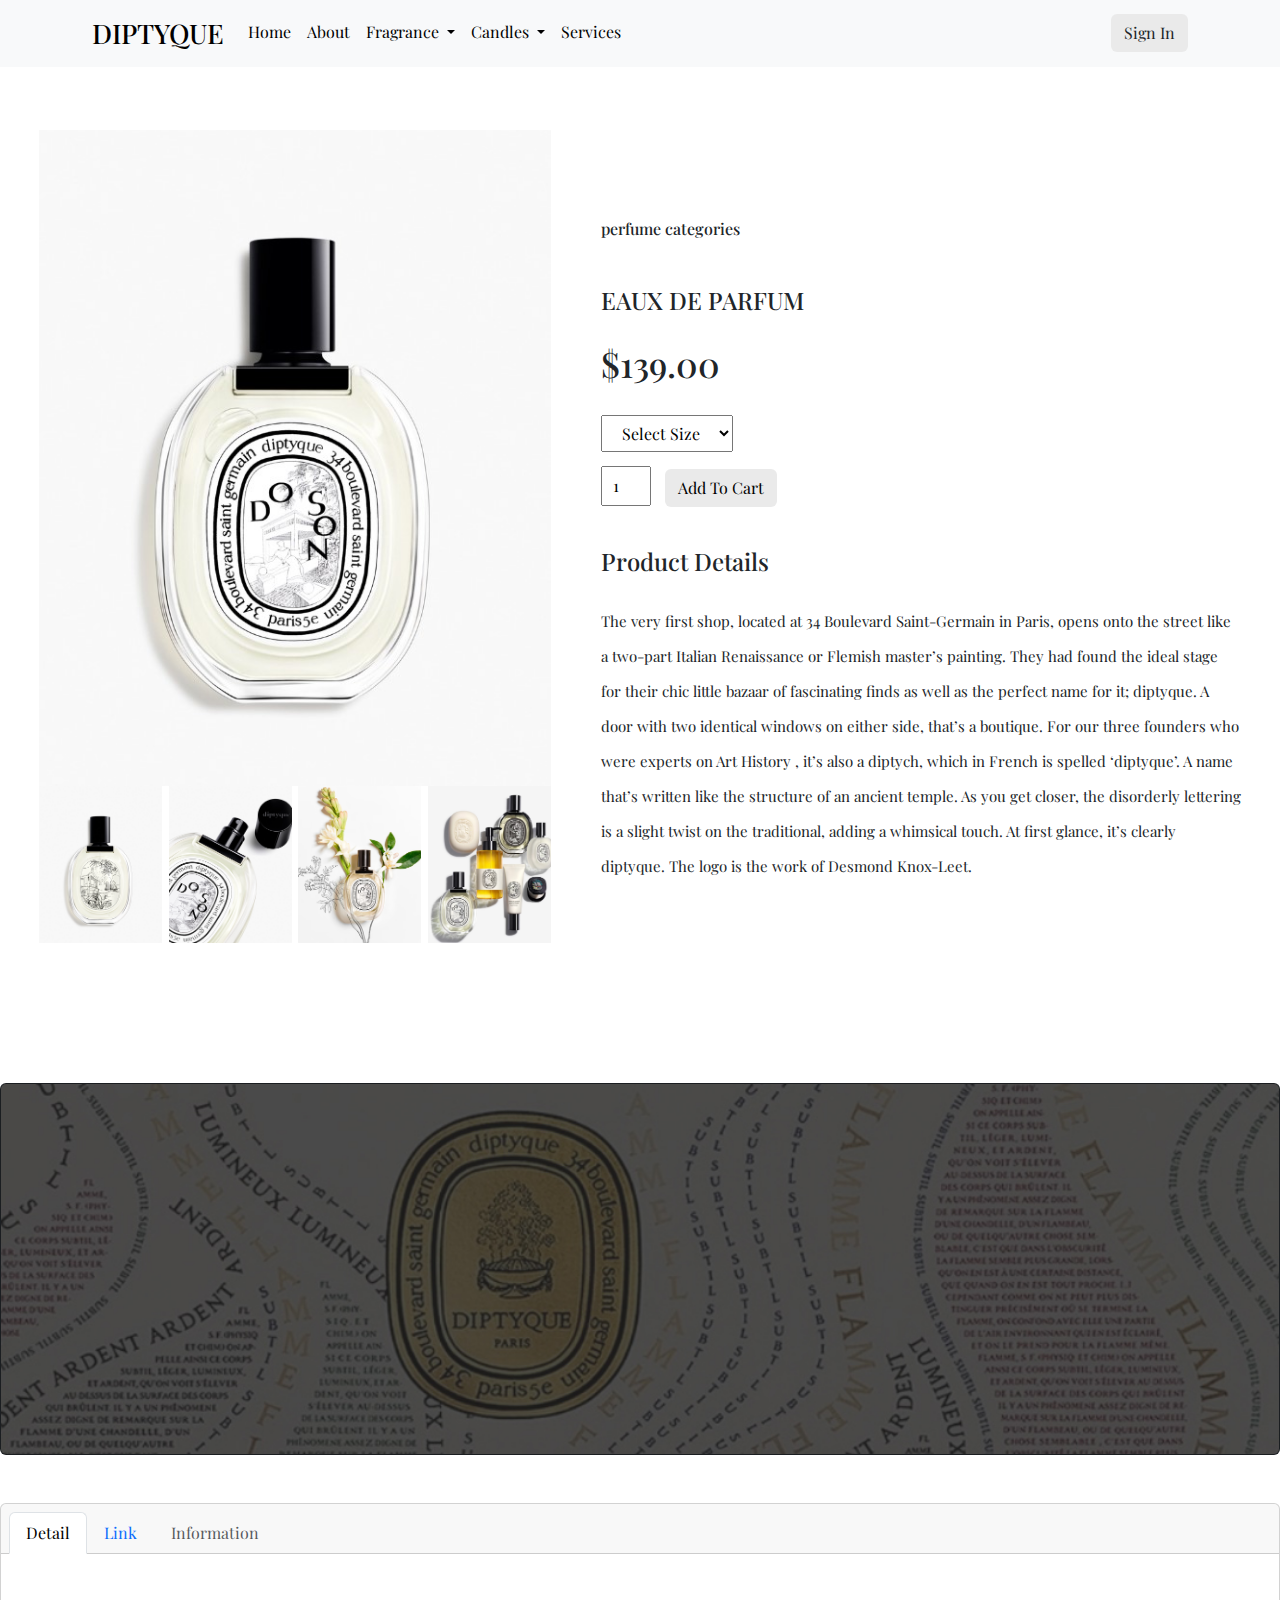
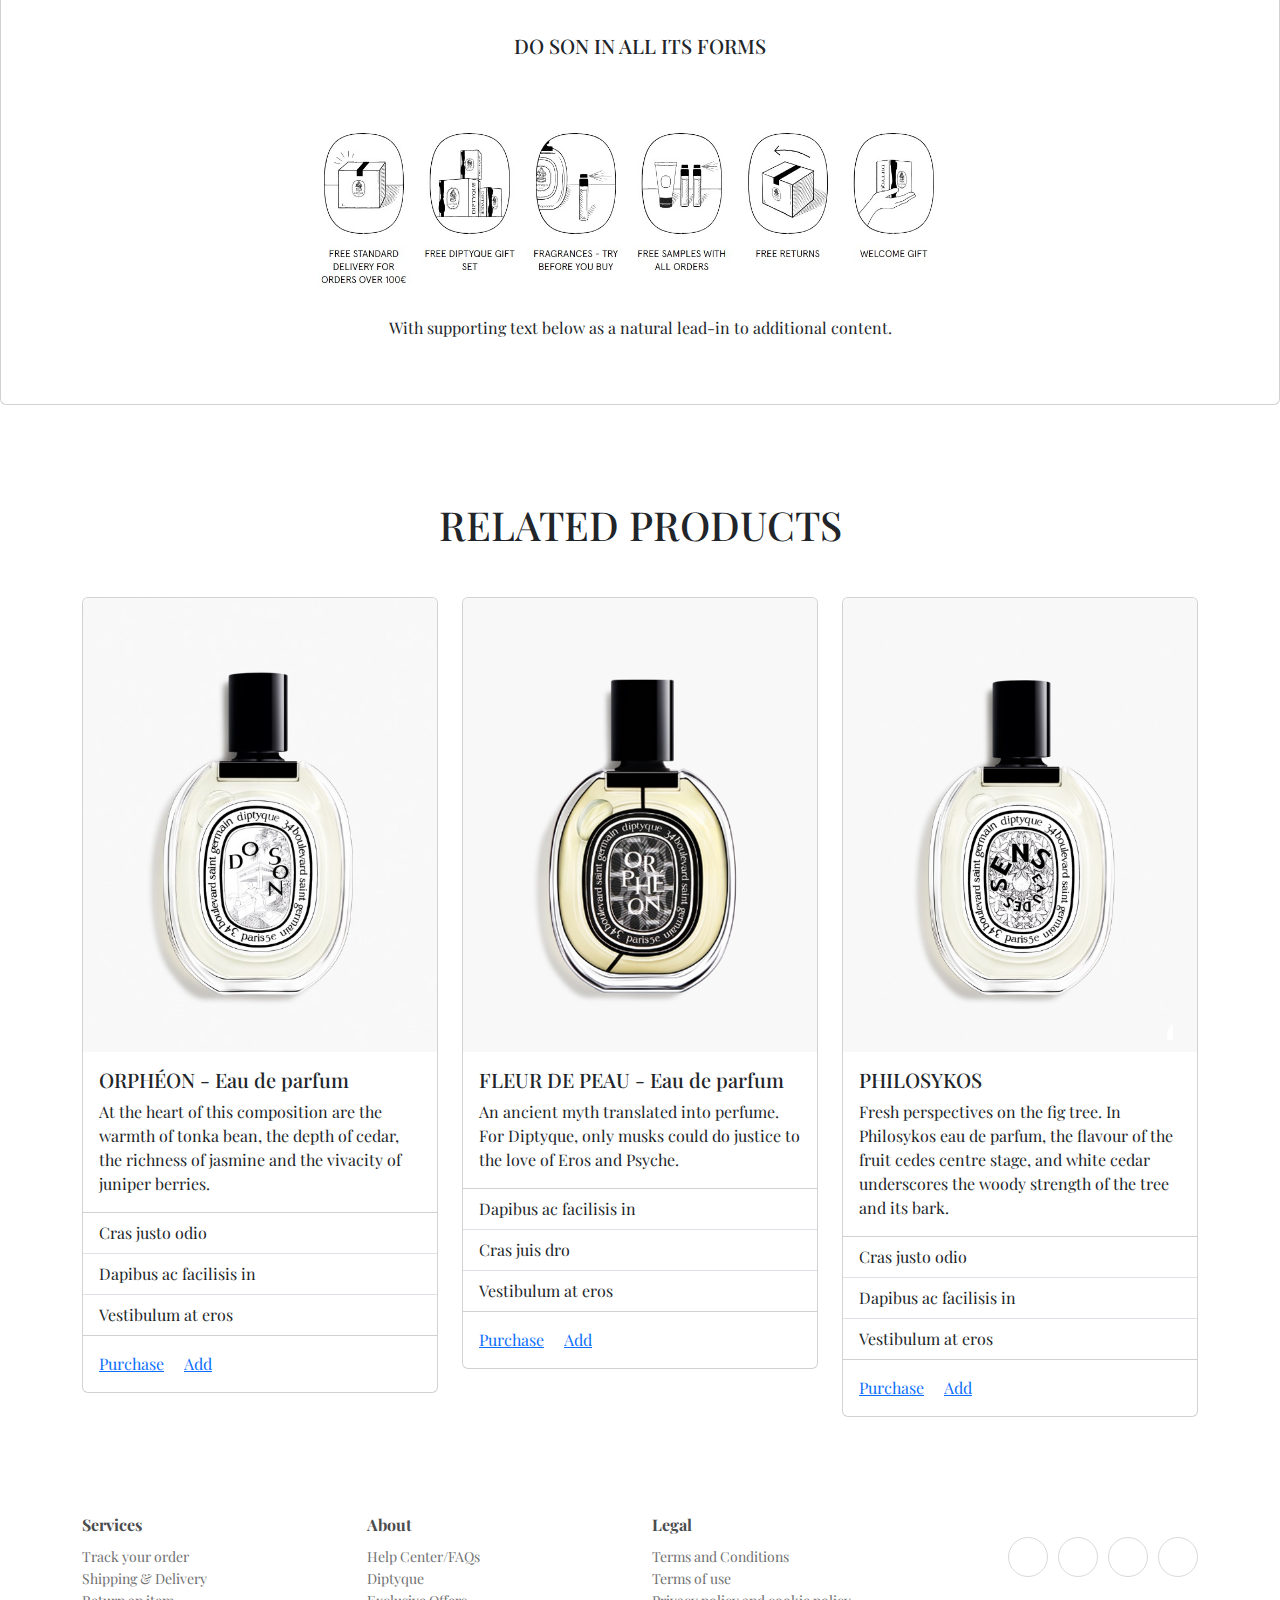
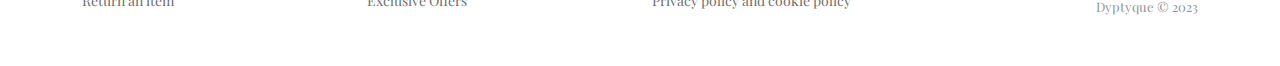
<file: Ecommerce_Store_Web/ItemDetailPage/index.html>
<!DOCTYPE html>
<html lang="en">

<head>
    <meta charset="utf-8">
    <meta http-equiv="X-UA-Compatible" content="IE=edge">
    <meta name="viewport" content="width=device-width", initial-scale="1.0">
    <title>perfume ecommerce store</title>
    <link rel="stylesheet" href="itemdetail_style.css">
    <link href="https://cdn.jsdelivr.net/npm/bootstrap@5.3.2/dist/css/bootstrap.min.css" rel="stylesheet">

</head>

<body>

    <!---Navbar-->

    <nav class="navbar navbar-expand-lg navbar-light bg-light" id="navbar">
        <div class="container-fluid">
          <a class="navbar-brand" href="#">DIPTYQUE</a>
          <button class="navbar-toggler" type="button" data-bs-toggle="collapse" data-bs-target="#navbarSupportedContent" aria-expanded="false">
            <span class="navbar-toggler-icon"></span>
          </button>
          <div class="collapse navbar-collapse" id="navbarSupportedContent">
            <ul class="navbar-nav me-auto">
              <li class="nav-item">
                <a class="nav-link" href="#">Home</a>
              </li>
              <li class="nav-item">
                <a class="nav-link" href="#about">About</a>
              </li>
              <li class="nav-item dropdown">
                <a class="nav-link dropdown-toggle" href="#" role="button" data-bs-toggle="dropdown" aria-expanded="false">
                  Fragrance
                </a>
                <ul class="dropdown-menu">
                  <li><a class="dropdown-item" href="#">Best sellers</a></li>
                  <li><a class="dropdown-item" href="#">Gift Ideas</a></li>
                  <li><a class="dropdown-item" href="#">Discovery formats</a></li>
                  <li><hr class="dropdown-divider"></li>
                  <li><a class="dropdown-item" href="#">Collections</a></li>
                </ul>
              </li>
            
              <li class="nav-item dropdown">
                <a class="nav-link dropdown-toggle" href="#" role="button" data-bs-toggle="dropdown" aria-expanded="false">
                    Candles
                </a>
                <ul class="dropdown-menu">
                    <li><a class="dropdown-item" href="#">Homes</a></li>
                    <li><a class="dropdown-item" href="#">Best sellers</a></li>
                    <li><a class="dropdown-item" href="#">Gift Ideas</a></li>
                    <li><a class="dropdown-item" href="#">Discovery formats</a></li>
                    <li><hr class="dropdown-divider"></li>
                    <li><a class="dropdown-item" href="#">Collections</a></li>
                  </ul>
              </li>
              <li class="nav-item">
                <a class="nav-link" href="#">Services</a>
              </li>
              
            </ul>
           
            <button class="btn">Sign In</button>
          </div>
        </div>
      </nav>


        <section id="itemdetail" class="section-p1">

          <div class="single-pro-image">
            <img src="image/03.jpg" width="100%" id="mainImage" alt="">

            <div class="small-img-group">
              <div class="small-img-col">
                <img src="image/6_01.jpg" width="100%" class="small-img" alt="">
              </div>
              <div class="small-img-col">
                <img src="image/6_02.jpg" width="100%" class="small-img" alt="">
              </div>
              <div class="small-img-col">
                <img src="image/6_03.jpg" width="100%" class="small-img" alt="">
              </div>
              <div class="small-img-col">
                <img src="image/6_04.jpg" width="100%" class="small-img" alt="">
              </div>

            </div>
          </div>

          <div class="single-pro-details">
            <h6>perfume categories</h6>
            <h4>EAUX DE PARFUM</h4>
            <h2>$139.00</h2>
            <select>
              <option>Select Size</option>
              <option>100ml</option>
              <option>200ml</option>
              <option>300ml</option>
            </select>
            <input type="number" value="1">
            <button class="btn">Add To Cart</button>
            <h4>Product Details</h4>
            <span>The very first shop, located at 34 Boulevard Saint-Germain in Paris, opens onto the street like a two-part Italian Renaissance or Flemish master’s painting. They had found the ideal stage for their chic little bazaar of fascinating finds as well as the perfect name for it; diptyque. A door with two identical windows on either side, that’s a boutique. For our three founders who were experts on Art History , it’s also a diptych, which in French is spelled ‘diptyque’. A name that’s written like the structure of an ancient temple. As you get closer, the disorderly lettering is a slight twist on the traditional, adding a whimsical touch. At first glance, it’s clearly diptyque. The logo is the work of Desmond Knox-Leet.</span>
          </div>

        </section>


       

        <h5 class="card-title">　</h5>
        <h5 class="card-title">　</h5>
        <h5 class="card-title">　</h5>
        <h5 class="card-title">　</h5>
        <div class="card bg-dark text-white">
          <img class="card-img" src="image/10.jpg" alt="Card image">
          <div class="card-img-overlay">
            <h5 class="card-title">　</h5>
            <h5 class="card-title">　</h5>
          </div>
        </div>



        <h5 class="card-title">　</h5>
        <h5 class="card-title">　</h5>
        <div class="card text-center">
          <div class="card-header">
            <ul class="nav nav-tabs card-header-tabs">
              <li class="nav-item-center">
                <a class="nav-link active" href="#">Detail</a>
              </li>
              <li class="nav-item-center">
                <a class="nav-link" href="#">Link</a>
              </li>
              <li class="nav-item-center">
                <a class="nav-link disabled" href="#">Information</a>
              </li>
            </ul>
          </div>
          <div class="card-body">
            <h5 class="card-title">　</h5>
            <h5 class="card-title">　</h5>
            <h5 class="card-title">DO SON IN ALL ITS FORMS</h5>
            <h5 class="card-title">　</h5>
            <img class="card-img" width="500px" src="image/11.jpg" alt="Card image">
            <p class="card-text">With supporting text below as a natural lead-in to additional content.</p>
            <h5 class="card-title">　</h5>

          </div>
        </div>



        <section id="product">

          <div class="container m-5">
              <h1 class="text-center my-5">RELATED PRODUCTS</h1>
              <div class="row">
                  <div class="col-lg-4 col-md-4 col-12">
                      <div class="card">
                          <img class="card-img-top" src="image/03.jpg" alt="Card image cap">
                          <div class="card-body">
                            <h5 class="card-title">ORPHÉON - Eau de parfum</h5>
                            <p class="card-text">At the heart of this composition are the warmth of tonka bean, the depth of cedar, the richness of jasmine and the vivacity of juniper berries.</p>
                          </div>
                          <ul class="list-group list-group-flush">
                            <li class="list-group-item">Cras justo odio</li>
                            <li class="list-group-item">Dapibus ac facilisis in</li>
                            <li class="list-group-item">Vestibulum at eros</li>
                          </ul>
                          <div class="card-body">
                            <a href="#" class="card-link">Purchase</a>
                            <a href="#" class="card-link">Add</a>
                          </div>
                        </div>
                  </div>
                  <div class="col-lg-4 col-md-4 col-12">
                      <div class="card">
                          <img class="card-img-top" src="image/03_01.jpg" alt="Card image cap">
                          <div class="card-body">
                            <h5 class="card-title">FLEUR DE PEAU - Eau de parfum</h5>
                            <p class="card-text">An ancient myth translated into perfume. For Diptyque, only musks could do justice to the love of Eros and Psyche.</p>
                          </div>
                          <ul class="list-group list-group-flush">
                            <li class="list-group-item">Dapibus ac facilisis in</li>
                            <li class="list-group-item">Cras juis dro</li>
                            <li class="list-group-item">Vestibulum at eros</li>
                          </ul>
                          <div class="card-body">
                            <a href="#" class="card-link">Purchase</a>
                            <a href="#" class="card-link">Add</a>
                          </div>
                        </div>
                  </div>
                  <div class="col-lg-4 col-md-4 col-12">
                      <div class="card">
                          <img class="card-img-top" src="image/03_02.jpg" alt="Card image cap">
                          <div class="card-body">
                            <h5 class="card-title">PHILOSYKOS</h5>
                            <p class="card-text">Fresh perspectives on the fig tree. In Philosykos eau de parfum, the flavour of the fruit cedes centre stage, and white cedar underscores the woody strength of the tree and its bark.</p>
                          </div>
                          <ul class="list-group list-group-flush">
                            <li class="list-group-item">Cras justo odio</li>
                            <li class="list-group-item">Dapibus ac facilisis in</li>
                            <li class="list-group-item">Vestibulum at eros</li>
                          </ul>
                          <div class="card-body">
                            <a href="#" class="card-link">Purchase</a>
                            <a href="#" class="card-link">Add</a>
                          </div>
                        </div>
                  </div>
              </div>
          </div>

      </section>




        <div class="footer-clean">
          <footer>
              <div class="container">
                  <div class="row justify-content-center">
                      <div class="col-sm-4 col-md-3 item">
                          <h3>Services</h3>
                          <ul>
                              <li><a href="#">Track your order</a></li>
                              <li><a href="#">Shipping & Delivery</a></li>
                              <li><a href="#">Return an item</a></li>
                          </ul>
                      </div>
                      <div class="col-sm-4 col-md-3 item">
                          <h3>About</h3>
                          <ul>
                              <li><a href="#">Help Center/FAQs</a></li>
                              <li><a href="#">Diptyque</a></li>
                              <li><a href="#">Exclusive Offers</a></li>
                          </ul>
                      </div>
                      <div class="col-sm-4 col-md-3 item">
                          <h3>Legal</h3>
                          <ul>
                              <li><a href="#">Terms and Conditions</a></li>
                              <li><a href="#">Terms of use</a></li>
                              <li><a href="#">Privacy policy and cookie policy</a></li>
                          </ul>
                      </div>
                      <div class="col-lg-3 item social"><a href="#"><i class="icon ion-social-facebook"></i></a><a href="#"><i class="icon ion-social-twitter"></i></a><a href="#"><i class="icon ion-social-snapchat"></i></a><a href="#"><i class="icon ion-social-instagram"></i></a>
                          <p class="copyright">Dyptyque © 2023</p>
                      </div>
                  </div>
              </div>
          </footer>
      </div>
             
            
            

               



    <script src="https://cdn.jsdelivr.net/npm/@popperjs/core@2.11.8/dist/umd/popper.min.js"></script>
    <script src="https://cdn.jsdelivr.net/npm/bootstrap@5.3.2/dist/js/bootstrap.min.js"></script>

</body>
</html>
</file>
<file: Ecommerce_Store_Web/ItemDetailPage/itemdetail_style.css>
@import url('https://fonts.googleapis.com/css2?family=EB+Garamond&family=Playfair+Display:wght@400;500&display=swap');

*{
    margin: 0;
    padding: 0;
    box-sizing: border-box;
    font-family: 'EB Garamond', serif;
    font-family: 'Playfair Display', serif;
}

#navbar {
    position: sticky;
    top: 0;
    left: 0;
    z-index: 100;
    padding: .5rem 5rem;
    background: white;
}

.navbar .navbar-brand {
    font-size: 27px;
    font-weight: 500;
}

#navbarSupportedContent a{
    color: black;
    border-bottom: 2px solid transparent;
}

#navbarSupportedContent a:hover{
    border-bottom: 2px solid black;
}

#navbarSupportedContent button {
    background: #eaeaea;
}

#jumbotron-fluid {
    width: 100%;
    min-height: 100vh;
    display :flex;
    justify-content: center;
    align-items: center;
}

section {
    width: 100%;
    min-height: 100vh;
    display: flex;
    justify-content: center;
    align-items: center;
}

#home {
    background: url(image/home_cover.jpg);
    background-size: cover;
    background-position: center;
}

#home h1 {
    font-size: 50px;
    font-weight: 500;
}

#home h2 {
    font-size: 16px;
    font-weight: 200;
}

#home h3 {
    font-size: 13px;
    font-weight: 500;
}

#home h4 {
    font-size: 13px;
    font-weight: 700;
}

#home button {
    background: #eaeaea;
}

#home .input-group {
    width: 95%
}

#about {
    background : linear-gradient(to right, #ffffff, #f7f7f7 100%)
}

#about h1 {
    font-weight: 600;
    font-size: 43px;
}

#about p {
    color: grey;
    font-size: 13px;
    line-height: 200%;
    width: 87%;
}

.footer-clean {
    padding:50px 0;
    background-color:#fff;
    color:#4b4c4d;
  }
  
  .footer-clean h3 {
    margin-top:0;
    margin-bottom:12px;
    font-weight:bold;
    font-size:16px;
  }
  
  .footer-clean ul {
    padding:0;
    list-style:none;
    line-height:1.6;
    font-size:14px;
    margin-bottom:0;
  }
  
  .footer-clean ul a {
    color:inherit;
    text-decoration:none;
    opacity:0.8;
  }
  
  .footer-clean ul a:hover {
    opacity:1;
  }
  
  .footer-clean .item.social {
    text-align:right;
  }
  
  @media (max-width:767px) {
    .footer-clean .item {
      text-align:center;
      padding-bottom:20px;
    }
  }
  
  @media (max-width: 768px) {
    .footer-clean .item.social {
      text-align:center;
    }
  }
  
  .footer-clean .item.social > a {
    font-size:24px;
    width:40px;
    height:40px;
    line-height:40px;
    display:inline-block;
    text-align:center;
    border-radius:50%;
    border:1px solid #ccc;
    margin-left:10px;
    margin-top:22px;
    color:inherit;
    opacity:0.75;
  }
  
  .footer-clean .item.social > a:hover {
    opacity:0.9;
  }
  
  @media (max-width:991px) {
    .footer-clean .item.social > a {
      margin-top:40px;
    }
  }
  
  @media (max-width:767px) {
    .footer-clean .item.social > a {
      margin-top:10px;
    }
  }
  
  .footer-clean .copyright {
    margin-top:14px;
    margin-bottom:0;
    font-size:13px;
    opacity:0.6;
  }

  #itemdetail {
    display: flex;
    margin-top: 20px
  }

  #itemdetail .single-pro-image {
    width: 40%;
    margin-right: 50px;
  }

  .small-img-group {
    display: flex;
    justify-content: space-between;
  }

  .small-img-col {
    flex-basis: 24%;
    cursor: pointer;
  }

  #itemdetail .single-pro-details {
    width: 50%;
    padding-top: 30px;
  }

  #itemdetail .single-pro-details h4 {
    padding: 40px 0 20px 0;
  }

  #itemdetail .single-pro-details h2 {
    font-size: 35px;
  }

  #itemdetail .single-pro-details select {
    display: block;
    padding: 6px 16px;
    margin-bottom: 10px;
    margin-top: 30px;
  }

  #itemdetail .single-pro-details input {
    width: 50px;
    height: 40px;
    padding-left: 10px;
    font-size: 16px;
    margin-right: 10px;
    margin-top: 4px;
  }

  #itemdetail .single-pro-details input:focus {
    outline: none;
  }

  #itemdetail .single-pro-details button {
    background: #eaeaea;
    color: black;
  }

  #itemdetail .single-pro-details span {
    line-height: 35px;
    font-size: 15px;
  }
</file>
